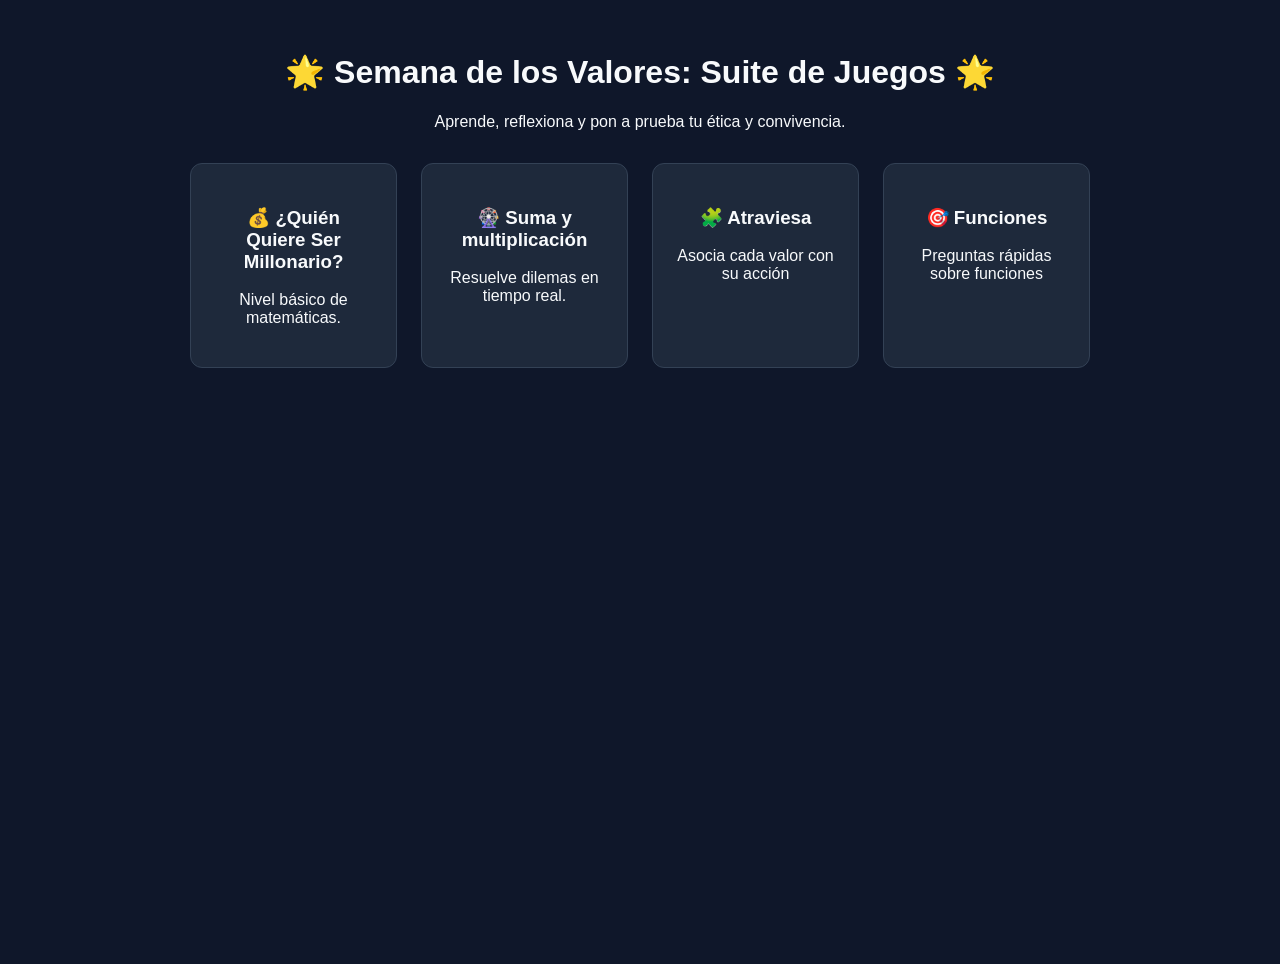
<file: index.html>
<!DOCTYPE html>
<html lang="es">
<head>
    <meta charset="UTF-8">
    <meta name="viewport" content="width=device-width, initial-scale=1.0">
    <title>Suite de Juegos - Semana de los Valores 🌟</title>
    <style>
        :root {
            --bg-color: #0f172a;
            --card-bg: #1e293b;
            --accent: #06b6d4;
            --text: #f8fafc;
        }
        body {
            font-family: 'Segoe UI', Tahoma, Geneva, Verdana, sans-serif;
            background-color: var(--bg-color);
            color: var(--text);
            margin: 0;
            display: flex;
            flex-direction: column;
            align-items: center;
            min-height: 100vh;
            padding: 2rem;
        }
        .container {
            max-width: 900px;
            width: 100%;
            text-align: center;
        }
        .grid-juegos {
            display: grid;
            grid-template-columns: repeat(auto-fit, minmax(200px, 1fr));
            gap: 1.5rem;
            margin-top: 2rem;
        }
        .card-juego {
            background: var(--card-bg);
            border-radius: 12px;
            padding: 1.5rem;
            border: 1px solid #334155;
            transition: transform 0.2s, border-color 0.2s;
            cursor: pointer;
        }
        .card-juego:hover {
            transform: translateY(-5px);
            border-color: var(--accent);
        }
    </style>
</head>
<body>

    <div class="container">
        <h1>🌟 Semana de los Valores: Suite de Juegos 🌟</h1>
        <p>Aprende, reflexiona y pon a prueba tu ética y convivencia.</p>

        <div class="grid-juegos">
            <div class="card-juego" id="btn-qqsm" onclick="lanzarJuego('qqsm')">
                <h3>💰 ¿Quién Quiere Ser Millonario?</h3>
                <p>Nivel básico de matemáticas.</p>
            </div>
            <div class="card-juego" id="btn-ruleta" onclick="lanzarJuego('enteros')">
                <h3>🎡 Suma y multiplicación</h3>
                <p>Resuelve dilemas en tiempo real.</p>
            </div>

            <div class="card-juego" id="btn-emparejar" onclick="lanzarJuego('atraviesa')">
                <h3>🧩 Atraviesa</h3>
                <p>Asocia cada valor con su acción</p>
            </div>

            <div class="card-juego" id="btn-trivia" onclick="lanzarJuego('funciones')">
                <h3>🎯 Funciones </h3>
                <p>Preguntas rápidas sobre funciones </p>
            </div>
        </div>
    </div>

    <script>
        function lanzarJuego(tipo) {
            if (tipo === 'qqsm') {
                window.location.href = 'qqsm/index.html';
            } else if (tipo === 'enteros') {
                window.location.href = 'FCEnteros/index.html';
            } else if (tipo === 'atraviesa') {
                window.location.href = 'atraviesa/index.html';
 	    } else if (tipo === 'funciones') {
                window.location.href = 'funciones/index.html';

            } else {
                alert('Este juego estará disponible próximamente.');
            }
        }
    </script>
</body>
</html>
</file>
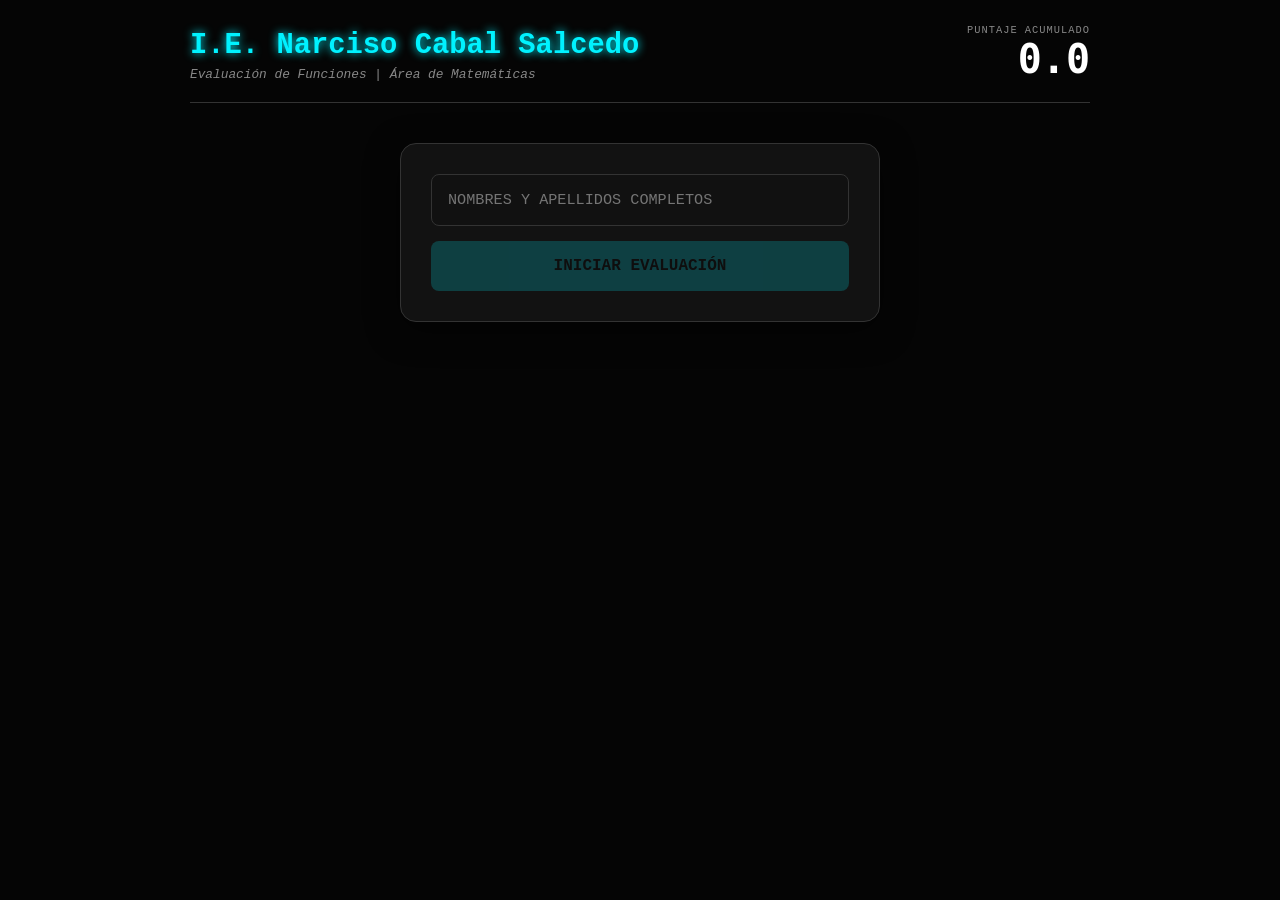
<file: funciones/index.html>
<!DOCTYPE html>
<html lang="es">
<head>
    <meta charset="UTF-8">
    <meta name="viewport" content="width=device-width, initial-scale=1.0">
    <title>Juega con Funciones - I.E. Narciso Cabal Salcedo</title>

    <style>
        :root {
            --bg-color: #050505;
            --panel-bg: rgba(20, 20, 20, 0.95);
            --border-color: #333333;
            --neon-blue: #00f2ff;
            --neon-blue-transparent: rgba(0, 242, 255, 0.15);
            --text-main: #ffffff;
            --text-muted: #888888;
        }

        * {
            box-sizing: border-box;
            margin: 0;
            padding: 0;
        }

        body {
            background-color: var(--bg-color);
            color: var(--text-main);
            font-family: 'Courier New', Courier, monospace;
            padding: 24px;
            min-height: 100vh;
            display: flex;
            justify-content: center;
        }

        .container {
            width: 100%;
            max-width: 900px;
            margin: 0 auto;
        }

        .header {
            display: flex;
            justify-content: space-between;
            align-items: flex-end;
            margin-bottom: 30px;
            border-bottom: 1px solid var(--border-color);
            padding-bottom: 20px;
        }

        .title-neon {
            color: var(--neon-blue);
            font-size: 1.8rem;
            font-weight: bold;
            text-shadow: 0 0 10px var(--neon-blue);
            margin-bottom: 5px;
        }

        .subtitle {
            color: var(--text-muted);
            font-size: 0.8rem;
            font-style: italic;
        }

        .score-box {
            text-align: right;
        }

        .score-label {
            font-size: 0.65rem;
            color: var(--text-muted);
            letter-spacing: 1px;
        }

        .score-value {
            font-size: 2.5rem;
            font-weight: bold;
            color: var(--text-main);
            font-family: monospace;
        }

        .cyber-panel {
            background: var(--panel-bg);
            border: 1px solid var(--border-color);
            border-radius: 16px;
            padding: 30px;
            box-shadow: 0 8px 32px 0 rgba(0, 0, 0, 0.5);
            margin-bottom: 20px;
        }

        .cyber-panel.centered {
            max-width: 480px;
            margin: 40px auto;
        }

        .form-group {
            display: flex;
            flex-direction: column;
            gap: 15px;
        }

        .cyber-input {
            width: 100%;
            background-color: #111111;
            color: #ffffff;
            border: 1px solid var(--border-color);
            padding: 16px;
            border-radius: 8px;
            font-family: 'Courier New', Courier, monospace;
            font-size: 0.95rem;
            outline: none;
            transition: border-color 0.3s;
        }

        .cyber-input:focus {
            border-color: var(--neon-blue);
        }

        .cyber-btn {
            width: 100%;
            background-color: var(--neon-blue);
            color: #000000;
            font-weight: 900;
            padding: 16px;
            border: none;
            border-radius: 8px;
            font-family: 'Courier New', Courier, monospace;
            font-size: 1rem;
            cursor: pointer;
            transition: all 0.3s ease;
        }

        .cyber-btn:hover:not(:disabled) {
            background-color: #00c8d4;
            box-shadow: 0 0 15px var(--neon-blue);
        }

        .cyber-btn:disabled {
            opacity: 0.2;
            cursor: not-allowed;
        }

        .quiz-header {
            display: flex;
            justify-content: space-between;
            font-size: 0.7rem;
            color: var(--text-muted);
            margin-bottom: 15px;
        }

        .question-title {
            font-size: 1.2rem;
            color: #e0f7fa;
            margin-bottom: 20px;
            line-height: 1.4;
        }

        .chart-container {
            position: relative;
            width: 100%;
            min-height: 350px;
            height: 350px;
            background-color: #0a0a0a;
            border-radius: 12px;
            border: 1px solid var(--border-color);
            margin-bottom: 25px;
            padding: 15px;
        }

        .options-grid {
            display: grid;
            grid-template-columns: 1fr;
            gap: 15px;
        }

        @media (min-width: 600px) {
            .options-grid {
                grid-template-columns: 1fr 1fr;
            }
        }

        .answer-chip {
            background-color: #111111;
            border: 1px solid var(--border-color);
            border-radius: 10px;
            padding: 18px;
            font-size: 0.9rem;
            font-weight: bold;
            color: var(--text-main);
            cursor: pointer;
            transition: all 0.2s ease;
        }

        .answer-chip:hover {
            border-color: var(--neon-blue);
            background-color: var(--neon-blue-transparent);
            transform: translateY(-2px);
        }

        .hidden {
            display: none !important;
        }

        /* DIPLOMA ACADÉMICO */
        .diploma-card {
            background: #ffffff;
            color: #111111;
            padding: 40px;
            border: 12px double #1a365d;
            border-radius: 4px;
            text-align: center;
            font-family: 'Georgia', serif;
            box-shadow: 0 10px 30px rgba(0,0,0,0.5);
            margin-top: 20px;
        }

        .diploma-header {
            font-size: 1.6rem;
            font-weight: bold;
            color: #1a365d;
            text-transform: uppercase;
            letter-spacing: 1px;
            margin-bottom: 5px;
        }

        .diploma-subheader {
            font-size: 1rem;
            color: #4a5568;
            border-bottom: 2px solid #1a365d;
            padding-bottom: 15px;
            margin-bottom: 25px;
            font-style: italic;
        }

        .diploma-certifies {
            font-size: 0.95rem;
            color: #718096;
            text-transform: uppercase;
            letter-spacing: 2px;
            margin-bottom: 15px;
        }

        .diploma-name {
            font-size: 2.2rem;
            font-weight: bold;
            color: #2b6cb0;
            text-transform: uppercase;
            margin-bottom: 20px;
            font-family: 'Times New Roman', serif;
            border-bottom: 1px solid #cbd5e0;
            display: inline-block;
            padding: 0 20px 5px 20px;
        }

        .diploma-body {
            font-size: 1.05rem;
            color: #2d3748;
            line-height: 1.6;
            margin-bottom: 30px;
        }

        .diploma-score-box {
            background-color: #f7fafc;
            border: 2px dashed #2b6cb0;
            display: inline-block;
            padding: 15px 30px;
            border-radius: 8px;
            margin-bottom: 30px;
        }

        .diploma-score-title {
            font-size: 0.85rem;
            color: #4a5568;
            text-transform: uppercase;
            font-weight: bold;
        }

        .diploma-score-num {
            font-size: 3rem;
            font-weight: bold;
            color: #1a365d;
            font-family: monospace;
        }

        .diploma-footer {
            display: flex;
            justify-content: space-between;
            align-items: flex-end;
            margin-top: 40px;
            padding-top: 20px;
            font-size: 0.85rem;
            color: #718096;
        }

        .diploma-signature {
            border-top: 1px solid #a0aec0;
            width: 200px;
            padding-top: 5px;
            text-align: center;
        }

        @media print {
            body { background: white; color: black; padding: 0; }
            .header, .no-print { display: none !important; }
            .container { max-width: 100%; width: 100%; }
            .diploma-card { border: 8px double #1a365d; box-shadow: none; margin: 0; padding: 30px; }
        }
    </style>
</head>
<body>

    <div class="container">
        <!-- ENCABEZADO -->
        <div class="header">
            <div>
                <h1 class="title-neon">I.E. Narciso Cabal Salcedo</h1>
                <p class="subtitle">Evaluación de Funciones | Área de Matemáticas</p>
            </div>
            <div class="score-box">
                <p class="score-label">PUNTAJE ACUMULADO</p>
                <p id="score-live" class="score-value">0.0</p>
            </div>
        </div>

        <!-- REGISTRO DEL ESTUDIANTE -->
        <div id="setup-area" class="cyber-panel centered">
            <div class="form-group">
                <input type="text" id="student-name-input" class="cyber-input" placeholder="NOMBRES Y APELLIDOS COMPLETOS" autocomplete="off">

                <button id="start-btn" class="cyber-btn" disabled>
                    INICIAR EVALUACIÓN
                </button>
            </div>
        </div>

        <!-- ÁREA DE EVALUACIÓN -->
        <div id="quiz-area" class="hidden">
            <div class="cyber-panel">
                <div class="quiz-header">
                    <span id="question-count">PREGUNTA 1</span>
                    <span>ESCALA EVALUATIVA: 0.0 A 5.0</span>
                </div>
                <h2 id="question-title" class="question-title"></h2>
                
                <div class="chart-container">
                    <canvas id="main-chart-canvas"></canvas>
                </div>
                
                <div id="options-container" class="options-grid"></div>
            </div>
        </div>

        <!-- DIPLOMA FINAL -->
        <div id="diploma-area" class="hidden"></div>
    </div>

    <!-- Librería Local Chart.js -->
    <script src="chart.umd.js"></script>
    
    <!-- Banco de Preguntas -->
    <script src="preguntas.js"></script>

    <script>
        let preguntasSeleccionadas = [], indexActual = 0, aciertos = 0;
        let nombreEstudiante = "";
        let myChartInstance = null;

        const nameInput = document.getElementById('student-name-input');
        const startBtn = document.getElementById('start-btn');

        function validarFormulario() {
            startBtn.disabled = !(nameInput.value.trim().length >= 3);
        }

        nameInput.oninput = validarFormulario;

        startBtn.onclick = () => {
            nombreEstudiante = nameInput.value.trim();

            preguntasSeleccionadas = BANCO_PREGUNTAS.sort(() => 0.5 - Math.random());
            document.getElementById('setup-area').classList.add('hidden');
            document.getElementById('quiz-area').classList.remove('hidden');
            
            renderPregunta();
        };

        function renderPregunta() {
            const p = preguntasSeleccionadas[indexActual];
            document.getElementById('question-count').textContent = `PREGUNTA ${indexActual + 1} DE ${preguntasSeleccionadas.length}`;
            document.getElementById('question-title').textContent = p.titulo;
            
            const optionsDiv = document.getElementById('options-container');
            optionsDiv.innerHTML = "";
            
            p.opciones.forEach(opt => {
                const b = document.createElement('div');
                b.className = "answer-chip";
                b.textContent = opt;
                b.onclick = () => procesarRespuesta(opt);
                optionsDiv.appendChild(b);
            });

            renderizarChartJS(p);
        }

        function renderizarChartJS(pregunta) {
            const ctx = document.getElementById('main-chart-canvas').getContext('2d');
            
            if (myChartInstance) {
                myChartInstance.destroy();
            }

            // Normalización de datos para Chart.js
            let labels = [];
            let chartData = [];

            pregunta.datos.forEach((d, i) => {
                if (Array.isArray(d)) {
                    labels.push(d[0]);
                    chartData.push(d[1]);
                } else {
                    labels.push(i);
                    chartData.push(d);
                }
            });

            let chartType = 'line';
            if (pregunta.tipoGrafico === 'column' || pregunta.tipoGrafico === 'bar') {
                chartType = 'bar';
            }

            const fillArea = (pregunta.tipoGrafico === 'areaspline' || pregunta.tipoGrafico === 'area');

            myChartInstance = new Chart(ctx, {
                type: chartType,
                data: {
                    labels: labels,
                    datasets: [{
                        label: pregunta.ejeY || 'Valor',
                        data: chartData,
                        borderColor: '#00f2ff',
                        backgroundColor: fillArea ? 'rgba(0, 242, 255, 0.2)' : 'rgba(0, 242, 255, 0.6)',
                        borderWidth: 2,
                        fill: fillArea,
                        tension: 0.3,
                        pointBackgroundColor: '#00f2ff',
                        pointRadius: 5
                    }]
                },
                options: {
                    responsive: true,
                    maintainAspectRatio: false,
                    plugins: {
                        legend: { display: false }
                    },
                    scales: {
                        x: {
                            grid: { color: '#222222' },
                            ticks: { color: '#888888', font: { family: 'monospace' } },
                            title: { display: true, text: pregunta.ejeX || 'X', color: '#888888' }
                        },
                        y: {
                            grid: { color: '#222222' },
                            ticks: { color: '#888888', font: { family: 'monospace' } },
                            title: { display: true, text: pregunta.ejeY || 'Y', color: '#888888' }
                        }
                    }
                }
            });
        }

        function procesarRespuesta(seleccion) {
            if(seleccion === preguntasSeleccionadas[indexActual].correcta) aciertos++;
            document.getElementById('score-live').textContent = (aciertos * (5 / preguntasSeleccionadas.length)).toFixed(1);
            
            indexActual++;
            if(indexActual < preguntasSeleccionadas.length) {
                renderPregunta();
            } else {
                finalizar();
            }
        }

        function finalizar() {
            const nota = (aciertos * (5 / preguntasSeleccionadas.length)).toFixed(1);
            const fechaHora = new Date().toLocaleString('es-CO');

            document.getElementById('quiz-area').classList.add('hidden');
            
            const diplomaArea = document.getElementById('diploma-area');
            diplomaArea.classList.remove('hidden');

            diplomaArea.innerHTML = `
                <div class="diploma-card">
                    <div class="diploma-header">Institución Educativa Narciso Cabal Salcedo</div>
                    <div class="diploma-subheader">Guadalajara de Buga, Valle del Cauca</div>
                    
                    <div class="diploma-certifies">HACE CONSTAR QUE EL/LA ESTUDIANTE</div>
                    <div class="diploma-name">${nombreEstudiante}</div>
                    
                    <div class="diploma-body">
                        Ha completado satisfactoriamente la evaluación práctica en la plataforma interactiva de <strong>Funciones Matemáticas</strong>.
                    </div>

                    <div class="diploma-score-box">
                        <div class="diploma-score-title">Calificación Definitiva</div>
                        <div class="diploma-score-num">${nota} / 5.0</div>
                    </div>

                    <div class="diploma-footer">
                        <div>
                            <strong>Fecha de Expedición:</strong><br>${fechaHora}
                        </div>
                        <div class="diploma-signature">
                            Área de Matemáticas
                        </div>
                    </div>
                </div>

                <div class="no-print" style="margin-top: 25px; display: flex; gap: 15px; justify-content: center;">
                    <button onclick="window.print()" class="cyber-btn" style="max-width: 250px;">IMPRIMIR / GUARDAR PDF</button>
                    <button onclick="location.reload()" class="cyber-btn" style="max-width: 250px; background-color: #333; color: #fff;">NUEVO EXAMEN</button>
                </div>
            `;
        }
    </script>
</body>
</html>
</file>
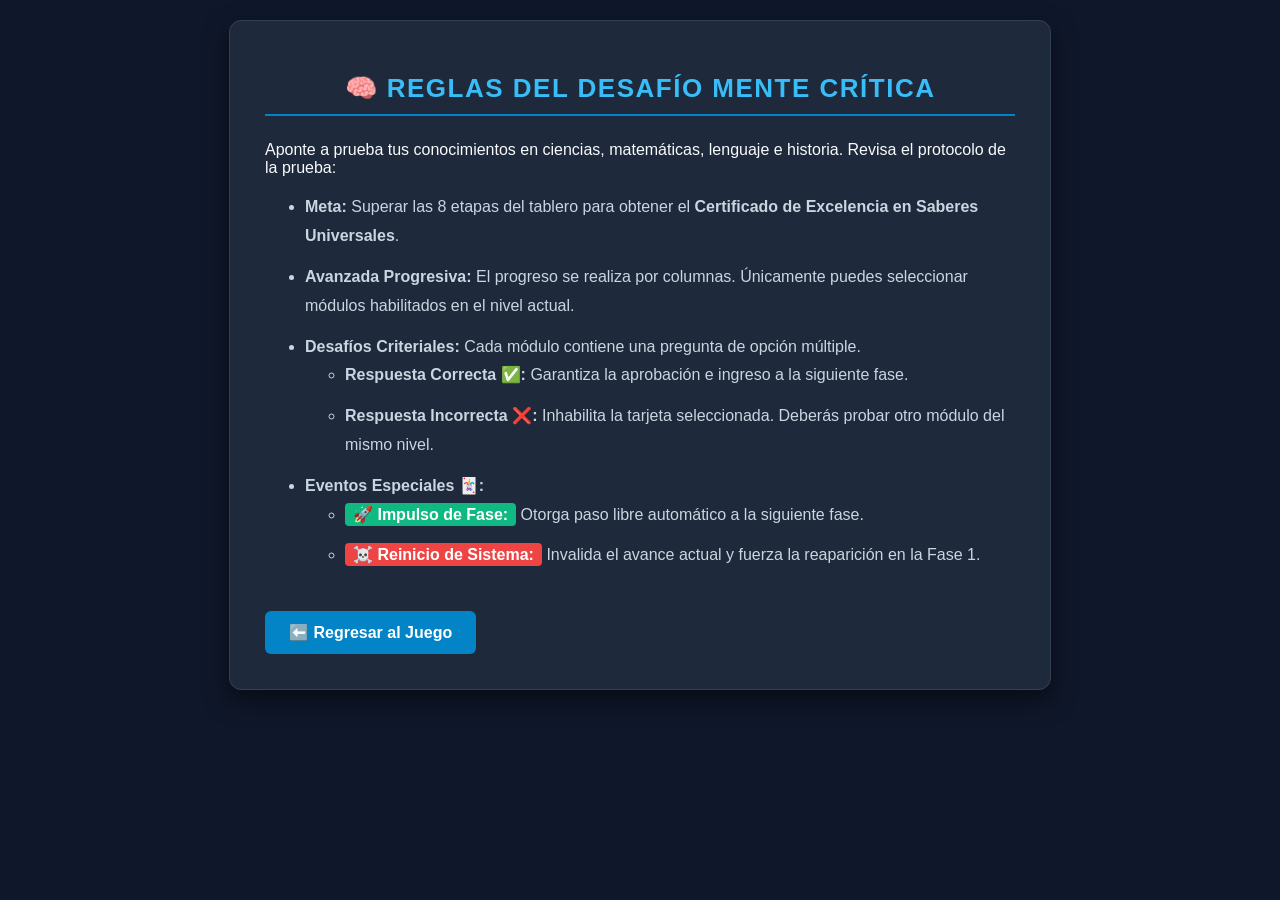
<file: atraviesa/instrucciones.html>
<!DOCTYPE html>
<html lang="es">
<head>
    <meta charset="UTF-8">
    <meta name="viewport" content="width=device-width, initial-scale=1.0">
    <title>Reglas - Desafío Mente Crítica</title>
    <link rel="stylesheet" href="style.css">
    <style>
        body {
            background-color: #0f172a;
            color: #f8fafc;
            padding: 20px;
            display: block;
        }
        .instructions-container {
            max-width: 750px;
            margin: 0 auto;
            background: #1e293b;
            padding: 35px;
            border-radius: 12px;
            border: 1px solid #334155;
            box-shadow: 0 10px 25px rgba(0,0,0,0.5);
        }
        .instructions-container h1 {
            color: #38bdf8;
            border-bottom: 2px solid #0284c7;
            padding-bottom: 10px;
        }
        .instructions-container ul {
            text-align: left;
            line-height: 1.8;
            color: #cbd5e1;
            font-size: 16px;
        }
        .instructions-container li {
            margin-bottom: 12px;
        }
        .badge {
            padding: 3px 8px;
            border-radius: 4px;
            font-weight: bold;
            color: #fff;
        }
        .badge-joker-win { background-color: #10b981; }
        .badge-joker-lose { background-color: #ef4444; }
        .btn-back {
            display: inline-block;
            margin-top: 25px;
            padding: 12px 24px;
            background-color: #0284c7;
            color: white;
            text-decoration: none;
            border-radius: 6px;
            font-weight: bold;
            transition: background 0.3s;
        }
        .btn-back:hover {
            background-color: #0369a1;
        }
    </style>
</head>
<body>

    <div class="instructions-container">
        <h1>🧠 Reglas del Desafío Mente Crítica</h1>
        
        <p>Aponte a prueba tus conocimientos en ciencias, matemáticas, lenguaje e historia. Revisa el protocolo de la prueba:</p>

        <ul>
            <li><strong>Meta:</strong> Superar las 8 etapas del tablero para obtener el <strong>Certificado de Excelencia en Saberes Universales</strong>.</li>
            <li><strong>Avanzada Progresiva:</strong> El progreso se realiza por columnas. Únicamente puedes seleccionar módulos habilitados en el nivel actual.</li>
            <li><strong>Desafíos Criteriales:</strong> Cada módulo contiene una pregunta de opción múltiple.
                <ul>
                    <li><strong>Respuesta Correcta ✅:</strong> Garantiza la aprobación e ingreso a la siguiente fase.</li>
                    <li><strong>Respuesta Incorrecta ❌:</strong> Inhabilita la tarjeta seleccionada. Deberás probar otro módulo del mismo nivel.</li>
                </ul>
            </li>
            <li><strong>Eventos Especiales 🃏:</strong>
                <ul>
                    <li><span class="badge badge-joker-win">🚀 Impulso de Fase:</span> Otorga paso libre automático a la siguiente fase.</li>
                    <li><span class="badge badge-joker-lose">☠️ Reinicio de Sistema:</span> Invalida el avance actual y fuerza la reaparición en la Fase 1.</li>
                </ul>
            </li>
        </ul>

        <a href="index.html" class="btn-back">⬅️ Regresar al Juego</a>
    </div>

</body>
</html>
</file>
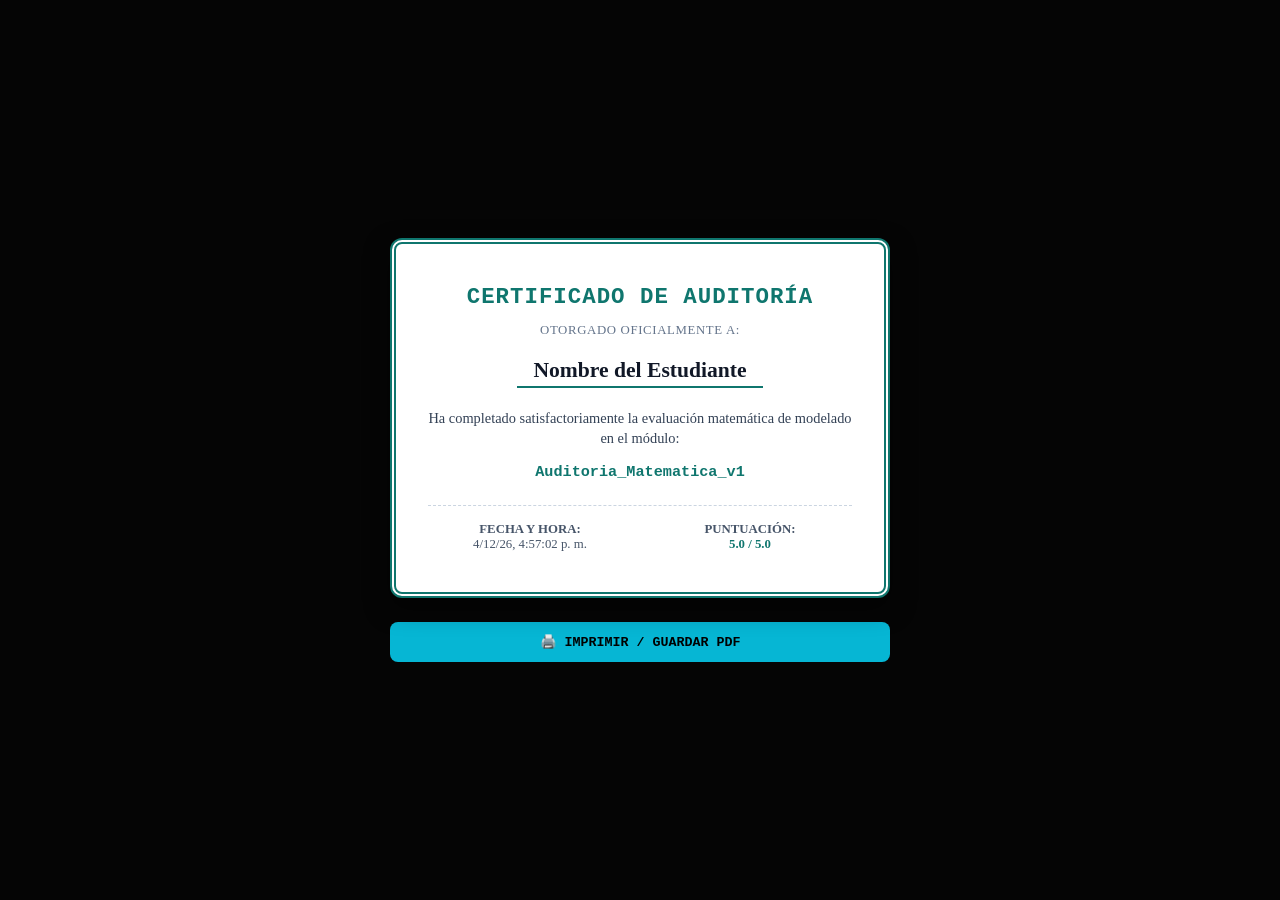
<file: qqsm/diploma.html>
<!DOCTYPE html>
<html lang="es">
<head>
    <meta charset="UTF-8">
    <meta name="viewport" content="width=device-width, initial-scale=1.0, maximum-scale=1.0, user-scalable=no">
    <title>Certificado de Auditoría y Desempeño</title>
    <style>
        * {
            box-sizing: border-box;
        }

        body {
            background-color: #050505;
            color: #1a202c;
            font-family: 'Georgia', serif;
            display: flex;
            flex-direction: column;
            align-items: center;
            justify-content: center;
            min-height: 100vh;
            margin: 0;
            padding: 1rem;
        }

        .diploma-card {
            background: #ffffff;
            border: 6px double #0f766e;
            border-radius: 12px;
            padding: 2.5rem 2rem;
            max-width: 500px;
            width: 100%;
            text-align: center;
            position: relative;
            box-shadow: 0 10px 25px rgba(0, 0, 0, 0.5);
        }

        .diploma-card h3 {
            font-size: 1.4rem;
            color: #0f766e;
            margin: 0 0 0.5rem 0;
            text-transform: uppercase;
            letter-spacing: 1px;
            font-family: 'Courier New', Courier, monospace;
            font-weight: bold;
        }

        .diploma-subtitulo {
            font-size: 0.8rem;
            color: #64748b;
            text-transform: uppercase;
            letter-spacing: 0.05em;
            margin-bottom: 0.5rem;
        }

        .diploma-nombre {
            font-size: 1.35rem;
            font-weight: bold;
            color: #111827;
            border-bottom: 2px solid #0f766e;
            display: inline-block;
            padding: 0 1rem 0.2rem 1rem;
            margin: 0.75rem 0 !important;
            word-break: break-word;
        }

        .diploma-texto {
            margin: 0.5rem 0;
            font-size: 0.9rem;
            color: #334155;
            line-height: 1.4;
        }

        .diploma-juego {
            font-weight: bold;
            color: #0f766e;
            font-family: 'Courier New', Courier, monospace;
            font-size: 0.95rem;
        }

        .diploma-grid {
            display: grid;
            grid-template-columns: 1fr 1fr;
            gap: 1rem;
            margin-top: 1.5rem;
            padding-top: 1rem;
            border-top: 1px dashed #cbd5e1;
            font-size: 0.8rem;
            color: #475569;
        }

        .panel-acciones {
            margin-top: 1.5rem;
            display: flex;
            gap: 0.75rem;
            width: 100%;
            max-width: 500px;
            justify-content: center;
        }

        .btn-accion {
            background-color: #06b6d4;
            color: #000;
            border: none;
            padding: 0.75rem 1.25rem;
            border-radius: 0.5rem;
            font-weight: bold;
            cursor: pointer;
            font-family: 'Courier New', Courier, monospace;
            transition: background 0.2s;
            width: 100%;
            touch-action: manipulation;
        }

        .btn-accion:hover {
            background-color: #22d3ee;
        }

        @media (max-width: 480px) {
            .diploma-card {
                padding: 1.5rem 1rem;
            }
            .diploma-card h3 {
                font-size: 1.1rem;
            }
            .diploma-nombre {
                font-size: 1.1rem;
            }
        }

        @media print {
            body {
                background: white !important;
                padding: 0;
            }
            .panel-acciones {
                display: none !important;
            }
            .diploma-card {
                box-shadow: none !important;
                border: 4px solid #0f766e !important;
                max-width: 100% !important;
                width: 100% !important;
            }
        }
    </style>
</head>
<body>

    <div class="diploma-card">
        <h3>Certificado de Auditoría</h3>
        <p class="diploma-subtitulo">Otorgado oficialmente a:</p>
        <p id="diploma-nombre" class="diploma-nombre">Nombre del Estudiante</p>
        
        <p class="diploma-texto">
            Ha completado satisfactoriamente la evaluación matemática de modelado en el módulo:
        </p>
        <p id="diploma-juego" class="diploma-juego">Auditoria_Matematica_v1</p>
        
        <div class="diploma-grid">
            <div>
                <strong>FECHA Y HORA:</strong><br>
                <span id="diploma-hora">--/--/---- --:--</span>
            </div>
            <div>
                <strong>PUNTUACIÓN:</strong><br>
                <span id="diploma-score" style="font-weight: bold; color: #0f766e;">5.0 / 5.0</span>
            </div>
        </div>
    </div>

    <div class="panel-acciones">
        <button onclick="window.print()" class="btn-accion">🖨️ IMPRIMIR / GUARDAR PDF</button>
    </div>

    <script>
        function cargarDatosDiploma() {
            const params = new URLSearchParams(window.location.search);
            
            const nombre = params.get('nombre');
            const juego = params.get('juego');
            const puntaje = params.get('puntaje');
            const fecha = params.get('fecha');

            if (nombre) document.getElementById('diploma-nombre').innerText = decodeURIComponent(nombre);
            if (juego) document.getElementById('diploma-juego').innerText = decodeURIComponent(juego);
            if (puntaje) document.getElementById('diploma-score').innerText = `${decodeURIComponent(puntaje)} / 5.0`;
            
            if (fecha) {
                document.getElementById('diploma-hora').innerText = decodeURIComponent(fecha);
            } else {
                const horaLocal = new Date().toLocaleString('es-CO', { 
                    dateStyle: 'short', 
                    timeStyle: 'medium' 
                });
                document.getElementById('diploma-hora').innerText = horaLocal;
            }
        }

        window.onload = cargarDatosDiploma;
    </script>
</body>
</html>
</file>
<file: atraviesa/style.css>
body {
    font-family: 'Inter', -apple-system, BlinkMacSystemFont, 'Segoe UI', Roboto, sans-serif;
    background-color: #0f172a;
    color: #f8fafc;
    display: flex;
    flex-direction: column;
    justify-content: center;
    align-items: center;
    min-height: 100vh;
    margin: 0;
    padding: 20px;
    box-sizing: border-box;
}

h1 {
    color: #38bdf8;
    text-align: center;
    margin-bottom: 25px;
    letter-spacing: 1.5px;
    text-transform: uppercase;
    font-size: 26px;
}

#game-board {
    display: grid;
    grid-template-columns: repeat(8, 100px);
    grid-template-rows: repeat(3, 140px);
    gap: 12px;
    perspective: 1000px;
}

.card {
    width: 100px;
    height: 140px;
    position: relative;
    transform-style: preserve-3d;
    transition: transform 0.6s cubic-bezier(0.4, 0, 0.2, 1);
    cursor: pointer;
}

.card.flipped {
    transform: rotateY(180deg);
}

.card-face {
    position: absolute;
    width: 100%;
    height: 100%;
    backface-visibility: hidden;
    border-radius: 10px;
    box-shadow: 0 4px 12px rgba(0, 0, 0, 0.4);
    display: flex;
    justify-content: center;
    align-items: center;
    text-align: center;
    box-sizing: border-box;
    padding: 10px;
}

/* Frente de la tarjeta (Estilo Cyber Tech) */
.card-front {
    background: linear-gradient(135deg, #1e293b, #0f172a);
    border: 2px solid #0284c7;
}

.card-front .tech-icon {
    width: 60px;
    height: 60px;
    filter: drop-shadow(0 0 6px rgba(56, 189, 248, 0.4));
}

.card-back {
    background: #1e293b;
    color: #f8fafc;
    transform: rotateY(180deg);
    font-weight: 600;
    font-size: 16px;
    border: 2px solid #475569;
}

.card-back.correct {
    background-color: #059669;
    border-color: #10b981;
    color: white;
}

.card-back.incorrect {
    background-color: #dc2626;
    border-color: #ef4444;
    color: white;
}

.card.disabled {
    pointer-events: none;
    opacity: 0.35;
    filter: grayscale(80%);
}

/* Modales */
.modal {
    position: fixed;
    top: 0;
    left: 0;
    width: 100%;
    height: 100%;
    background-color: rgba(15, 23, 42, 0.85);
    backdrop-filter: blur(4px);
    display: flex;
    justify-content: center;
    align-items: center;
    z-index: 100;
}

.modal-content {
    background-color: #1e293b;
    border: 1px solid #334155;
    color: #f8fafc;
    padding: 30px;
    border-radius: 12px;
    width: 90%;
    max-width: 520px;
    text-align: center;
    box-shadow: 0 20px 25px -5px rgba(0, 0, 0, 0.5);
}

#player-name-input {
    width: 85%;
    padding: 12px;
    margin: 20px 0;
    font-size: 16px;
    background-color: #0f172a;
    border: 2px solid #0284c7;
    color: white;
    border-radius: 6px;
    text-align: center;
    outline: none;
}

#player-name-input:focus {
    border-color: #38bdf8;
}

#start-game-btn, #submit-answer, .certificate-actions button {
    padding: 12px 28px;
    background-color: #0284c7;
    color: white;
    border: none;
    border-radius: 6px;
    cursor: pointer;
    font-size: 15px;
    font-weight: 600;
    transition: background 0.2s;
}

#start-game-btn:hover, #submit-answer:hover, .certificate-actions button:hover {
    background-color: #0369a1;
}

#answer-options button {
    display: block;
    width: 100%;
    padding: 12px 15px;
    margin: 10px 0;
    border: 1px solid #334155;
    border-radius: 6px;
    cursor: pointer;
    background-color: #0f172a;
    color: #cbd5e1;
    font-size: 15px;
    text-align: left;
    transition: all 0.2s;
}

#answer-options button:hover {
    border-color: #38bdf8;
    color: white;
}

#answer-options button.selected {
    background-color: #0284c7;
    color: white;
    border-color: #38bdf8;
}

.modal-hidden {
    display: none !important;
}

/* Estilos para el Diploma de Excelencia Formal */
.certificate-content {
    max-width: 680px;
    background-color: #ffffff;
    color: #0f172a;
    padding: 25px;
    border-radius: 6px;
}

.certificate-border {
    border: 4px double #0f172a;
    padding: 35px;
    background-color: #f8fafc;
}

.certificate-header h2 {
    font-family: 'Georgia', serif;
    color: #0f172a;
    letter-spacing: 2px;
    font-size: 22px;
    margin-bottom: 5px;
}

#cert-player-name {
    font-family: 'Georgia', serif;
    font-size: 30px;
    color: #0369a1;
    margin: 25px 0;
    border-bottom: 2px solid #0369a1;
    display: inline-block;
    padding-bottom: 5px;
}

.certificate-body {
    font-size: 15px;
    color: #334155;
    line-height: 1.7;
}

.certificate-footer {
    display: flex;
    justify-content: space-between;
    align-items: flex-end;
    margin-top: 45px;
}

.signature hr {
    border: none;
    border-top: 1px solid #64748b;
    width: 200px;
}

.signature p, .date-container p {
    font-size: 13px;
    color: #475569;
}

.certificate-actions {
    margin-top: 20px;
    display: flex;
    gap: 12px;
    justify-content: center;
}

/* Botón Flotante de Ayuda */
.help-btn {
    position: fixed;
    top: 18px;
    right: 18px;
    background-color: #1e293b;
    color: #38bdf8;
    border: 1px solid #0284c7;
    border-radius: 20px;
    padding: 8px 18px;
    font-weight: 600;
    font-size: 14px;
    cursor: pointer;
    z-index: 10;
    transition: all 0.2s;
}

.help-btn:hover {
    background-color: #0284c7;
    color: white;
}

/* Modal Instrucciones */
.instructions-modal-content {
    text-align: left;
    max-width: 580px;
}

.instructions-modal-content h2 {
    text-align: center;
    color: #38bdf8;
}

.instructions-list {
    padding-left: 20px;
    line-height: 1.7;
    color: #cbd5e1;
}

.instructions-list li {
    margin-bottom: 12px;
}

#close-instructions-btn {
    display: block;
    margin: 20px auto 0 auto;
    padding: 10px 24px;
    background-color: #0284c7;
    color: white;
    border: none;
    border-radius: 6px;
    font-weight: 600;
    cursor: pointer;
}

#close-instructions-btn:hover {
    background-color: #0369a1;
}

/* Responsivo para Celulares */
@media (max-width: 900px) {
    #game-board {
        grid-template-columns: repeat(3, 1fr);
        grid-template-rows: repeat(8, 80px);
        gap: 8px;
        width: 100%;
        max-width: 380px;
    }
    .card {
        width: auto;
        height: 80px;
    }
    .card-front .tech-icon {
        width: 35px;
        height: 35px;
    }
    .card-face {
        font-size: 13px;
    }
}

/* Impresión del Diploma */
@media print {
    body * {
        visibility: hidden;
    }
    #certificate-modal, #certificate-modal * {
        visibility: visible;
    }
    #certificate-modal {
        position: absolute;
        left: 0;
        top: 0;
        width: 100%;
        height: 100%;
        background: none;
    }
    .certificate-actions {
        display: none;
    }
}
</file>
